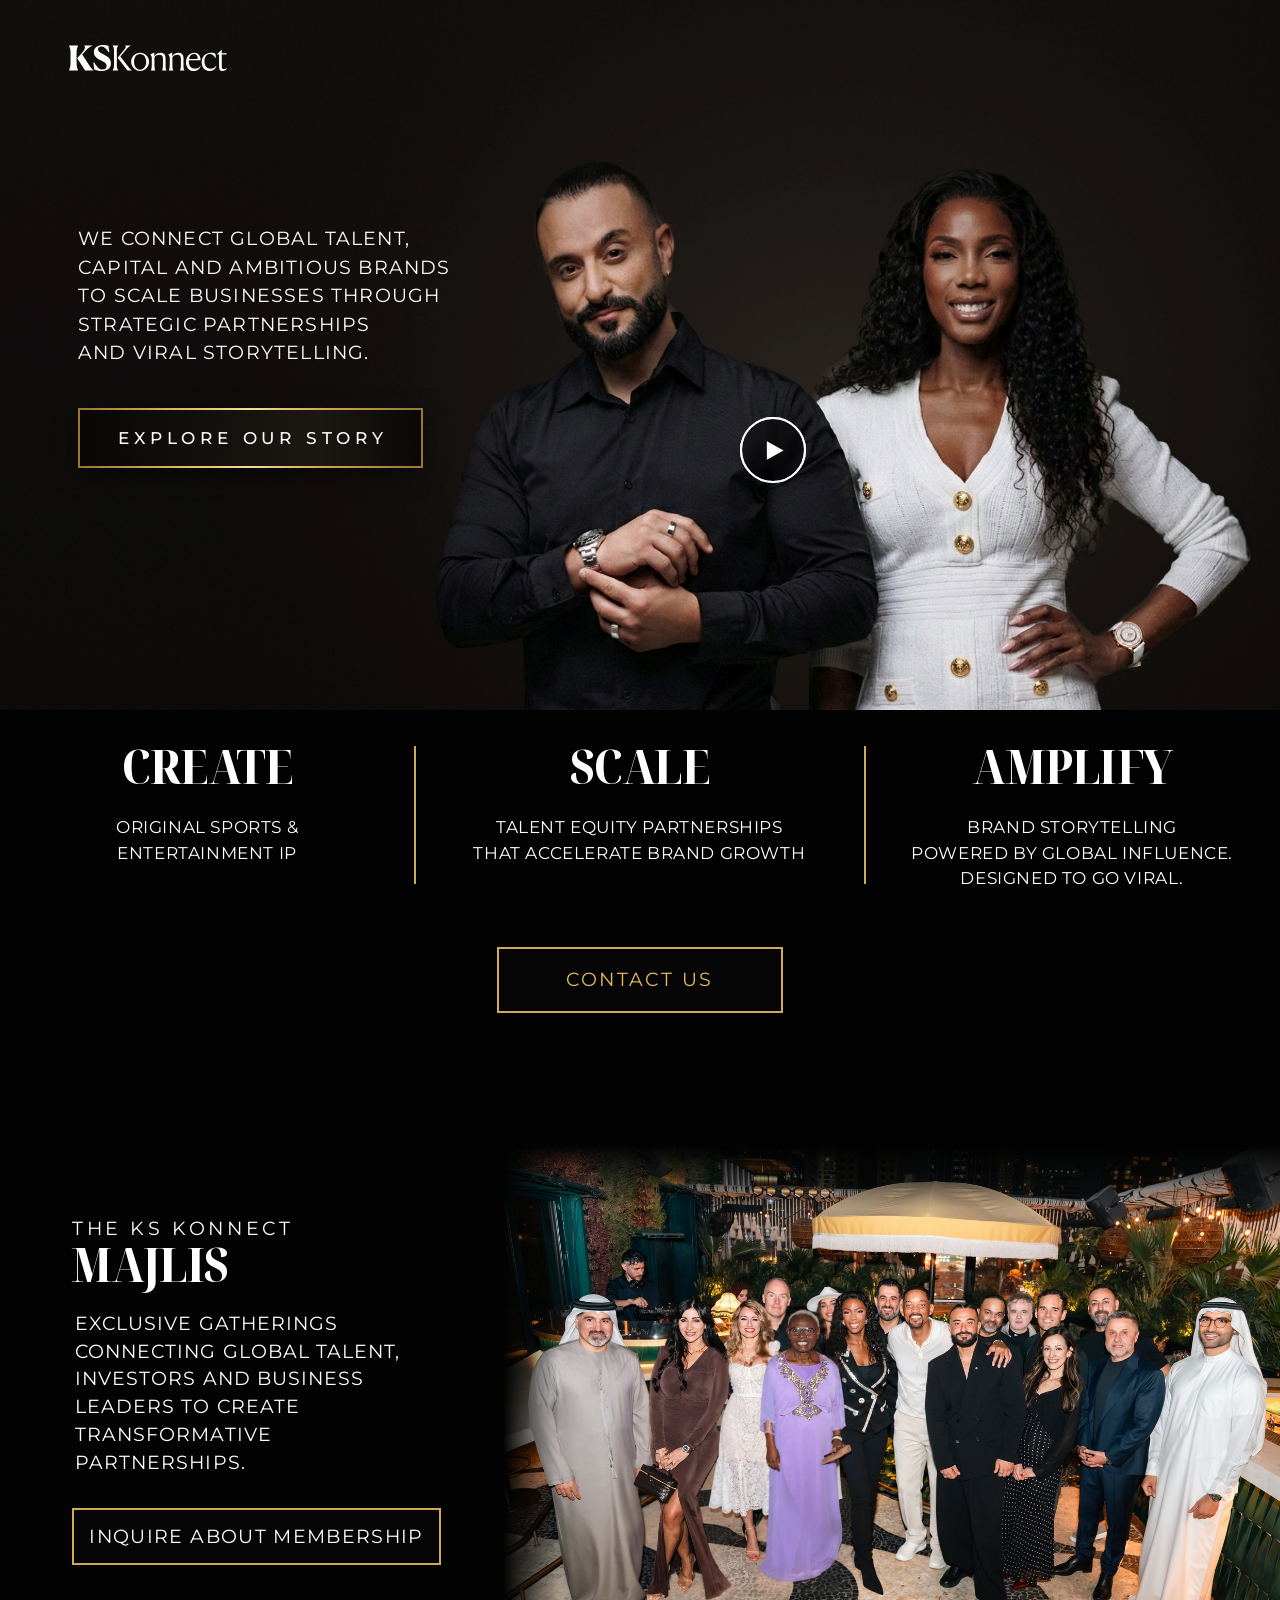
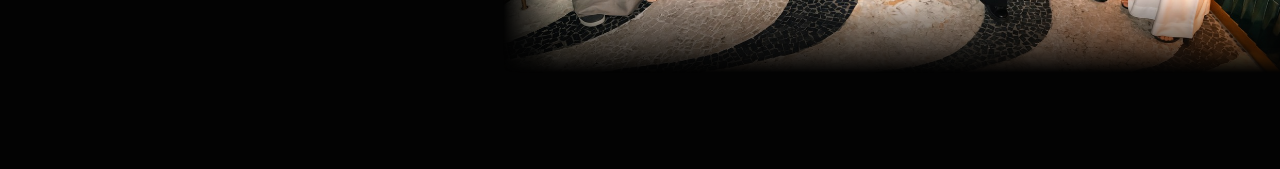
<file: index.html>
<!doctype html>
<html lang="en"><head><meta charset="utf-8"><meta name="viewport" content="width=device-width, initial-scale=1"><link rel="preconnect" href="https://fonts.googleapis.com"><link rel="preconnect" href="https://fonts.gstatic.com" crossorigin><link href="https://fonts.googleapis.com/css2?family=Montserrat:wght@400;500&family=Noto+Serif+Display:wdth,wght@62.5..100,700..900&family=Nunito+Sans:wght@400&display=swap" rel="stylesheet"><link rel="stylesheet" href="style.css">
<title>KS Konnect</title>
<meta name="description" content="We connect global talent, capital and ambitious brands to scale businesses through strategic partnerships and viral storytelling.">
</head><body class="home">
<header class="full h-hero">
  <div class="photo" id="hero-photo">
    <button class="play" id="play" type="button" aria-label="Play the KS Konnect corporate trailer" aria-haspopup="dialog">
      <svg viewBox="0 0 22 24" aria-hidden="true"><path d="M2 1.5v21L21 12z"/></svg>
    </button>
    <button class="story" type="button" aria-haspopup="dialog">Explore our story</button>
  </div>
  <div class="site-head"><div class="wrap"><h1 class="logo-sm"><a href="index.html"><img src="img/logo.svg" alt="KSKonnect"></a></h1></div></div>
  <div class="wrap" style="height:100%">
    <p class="copy">WE CONNECT GLOBAL TALENT, <br>CAPITAL AND AMBITIOUS BRANDS <br>TO SCALE BUSINESSES THROUGH <br>STRATEGIC PARTNERSHIPS <br>AND VIRAL STORYTELLING.</p>
  </div>
</header>

<section class="full pillars">
  <div class="wrap">
    <div class="pillar"><h2 class="title">CREATE</h2><p>ORIGINAL SPORTS &amp; <br>ENTERTAINMENT IP</p></div>
    <div class="pillar"><h2 class="title">SCALE</h2><p>TALENT EQUITY PARTNERSHIPS <br>THAT ACCELERATE BRAND GROWTH</p></div>
    <div class="pillar"><h2 class="title">AMPLIFY</h2><p>BRAND STORYTELLING <br>POWERED BY GLOBAL INFLUENCE. <br>DESIGNED TO GO VIRAL.</p></div>
  </div>
  <div class="cta"><a class="btn" href="majlis.html">Contact us</a></div>
</section>

<section class="full h-majlis">
  <div class="photo" role="img" aria-label="Guests at a KS Konnect Majlis gathering"></div>
  <div class="wrap" style="height:100%">
    <p class="eyebrow kicker">THE KS KONNECT</p>
    <h2 class="title">MAJLIS</h2>
    <p class="copy">EXCLUSIVE GATHERINGS <br>CONNECTING GLOBAL TALENT, <br>INVESTORS AND BUSINESS <br>LEADERS TO CREATE <br>TRANSFORMATIVE <br>PARTNERSHIPS.</p>
    <a class="btn" href="majlis.html">Inquire about membership</a>
  </div>
</section>
<div class="vmodal" id="vmodal" role="dialog" aria-modal="true" aria-label="KS Konnect corporate trailer" hidden>
  <button class="vclose" id="vclose" type="button" aria-label="Close video"><svg viewBox="0 0 14 14" aria-hidden="true"><path d="M1 1l12 12M13 1L1 13" stroke="currentColor" stroke-width="1.6"/></svg></button>
  <video id="trailer" controls playsinline preload="none" poster="img/trailer-poster.jpg">
    <source src="video/ks-konnect-trailer.mp4" type="video/mp4">
  </video>
</div>
<script>
(function(){
  var m=document.getElementById('vmodal'),v=document.getElementById('trailer'),play=document.getElementById('play'),x=document.getElementById('vclose');
  function open(){m.hidden=false;document.documentElement.style.overflow='hidden';if(v.ended)v.currentTime=0;v.play();x.focus()}
  function close(){v.pause();m.hidden=true;document.documentElement.style.overflow='';play.focus()}
  document.getElementById('hero-photo').addEventListener('click',open);
  x.addEventListener('click',close);
  m.addEventListener('click',function(e){if(e.target===m)close()});
  document.addEventListener('keydown',function(e){if(e.key==='Escape'&&!m.hidden)close()});
})();
</script>
</body></html>
</file>
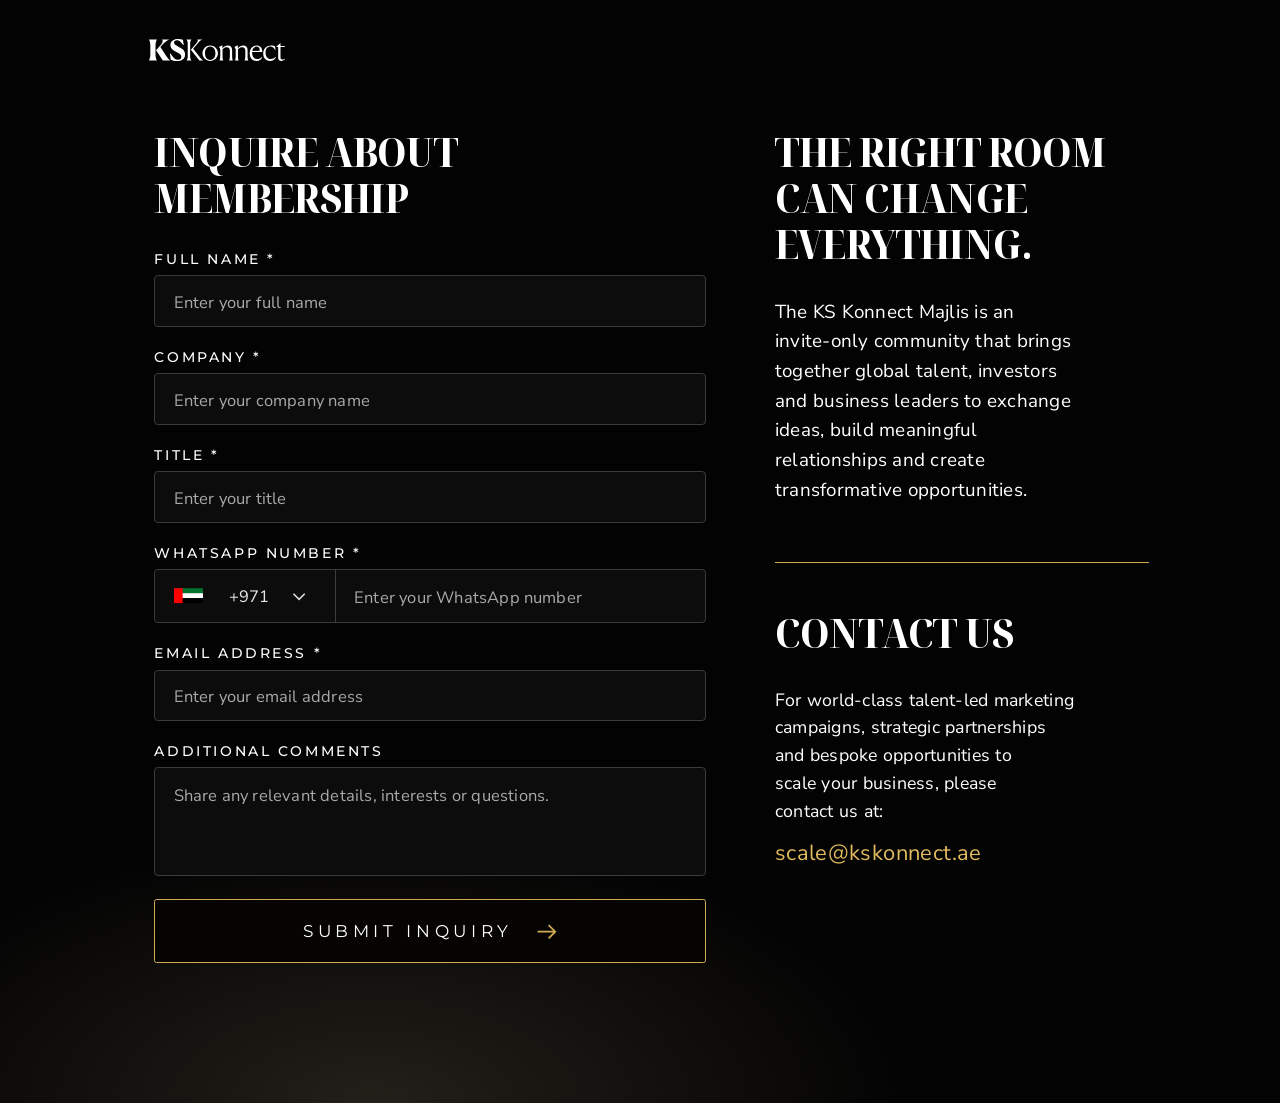
<file: majlis.html>
<!doctype html>
<html lang="en"><head><meta charset="utf-8"><meta name="viewport" content="width=device-width, initial-scale=1"><link rel="preconnect" href="https://fonts.googleapis.com"><link rel="preconnect" href="https://fonts.gstatic.com" crossorigin><link href="https://fonts.googleapis.com/css2?family=Montserrat:wght@400;500&family=Noto+Serif+Display:wdth,wght@62.5..100,700..900&family=Nunito+Sans:wght@400&display=swap" rel="stylesheet"><link rel="stylesheet" href="style.css">
<title>Inquire About Membership | KS Konnect Majlis</title>
<meta name="description" content="A private gathering for global talent, investors and business leaders to create transformative partnerships.">
</head><body>
<header class="full site-head static"><div class="wrap"><a class="logo-sm" href="index.html"><img src="img/logo.svg" alt="KSKonnect"></a></div></header>

<main class="full m-body">
  <div class="wrap">
   <section class="form-col">
    <h1 class="title">INQUIRE ABOUT MEMBERSHIP</h1>
    <form id="interest" novalidate>
      <div class="field"><label for="name">Full name *</label><input class="ctl" id="name" name="name" placeholder="Enter your full name" required autocomplete="name"></div>
      <div class="field"><label for="company">Company *</label><input class="ctl" id="company" name="company" placeholder="Enter your company name" required autocomplete="organization"></div>
      <div class="field"><label for="title">Title *</label><input class="ctl" id="title" name="title" placeholder="Enter your title" required autocomplete="organization-title"></div>
      <div class="field"><label for="whatsapp">WhatsApp number *</label>
        <div class="phone">
          <label class="cc" aria-label="Country code">
            <svg class="flag" viewBox="0 0 24 12" aria-hidden="true"><rect width="24" height="4" fill="#00732f"/><rect y="4" width="24" height="4" fill="#fff"/><rect y="8" width="24" height="4" fill="#000"/><rect width="7" height="12" fill="#ff0000"/></svg>
            <span id="ccv">+971</span>
            <svg class="chev" viewBox="0 0 12 8" aria-hidden="true"><path d="M1 1.5l5 5 5-5" fill="none" stroke="#ddd" stroke-width="1.4"/></svg>
            <select name="country_code" onchange="syncCC()">
              <option>+971</option><option>+966</option><option>+974</option><option>+973</option><option>+968</option><option>+965</option><option>+44</option><option>+1</option><option>+91</option><option>+92</option>
            </select>
          </label>
          <input class="ctl" id="whatsapp" name="whatsapp" type="tel" placeholder="Enter your WhatsApp number" required autocomplete="tel-national">
        </div>
      </div>
      <div class="field"><label for="email">Email address *</label><input class="ctl" id="email" name="email" type="email" placeholder="Enter your email address" required autocomplete="email"></div>
      <div class="field"><label for="comments">Additional comments</label><textarea class="ctl" id="comments" name="comments" placeholder="Share any relevant details, interests or questions."></textarea></div>
      <input type="text" name="_honey" tabindex="-1" autocomplete="off" aria-hidden="true" style="position:absolute;left:-9999px">
      <button class="submit" type="submit">SUBMIT INQUIRY <svg viewBox="0 0 19 14" aria-hidden="true"><path d="M1 7h16M11 1l6 6-6 6" fill="none" stroke="#d1aa55" stroke-width="1.6"/></svg></button>
      <p class="toast" id="toast" role="status"></p>
    </form>
   </section>

   <aside class="aside-col">
    <h2 class="title">THE RIGHT ROOM <br>CAN CHANGE <br>EVERYTHING.</h2>
    <p class="aside-copy">The KS Konnect Majlis is an <br>invite-only community that brings <br>together global talent, investors <br>and business leaders to exchange <br>ideas, build meaningful <br>relationships and create <br>transformative opportunities.</p>
    <span class="rule"></span>
    <h2 class="title">CONTACT US</h2>
    <p class="contact-copy">For world-class talent-led marketing <br>campaigns, strategic partnerships <br>and bespoke opportunities to <br>scale your business, please <br>contact us at:</p>
    <a class="email" href="mailto:scale@kskonnect.ae">scale@kskonnect.ae</a>
   </aside>
  </div>
</main>
<script>
// Inquiries are emailed through Web3Forms (the key is public by design). If Web3Forms can't take
// one, FormSubmit is tried next, sending straight to Sarah.
var WEB3='https://api.web3forms.com/submit',WEB3_KEY='a143e846-c3a7-4bb7-b6cc-3ecf011eaa7e';
var INBOX='https://formsubmit.co/ajax/sarah@mavenmarketingandevents.com';
var TO='scale@kskonnect.ae';
// Show the chosen dialling code; the UAE flag only fits +971, so hide it for the others.
function syncCC(){
  var c=document.querySelector('[name=country_code]').value;
  document.getElementById('ccv').textContent=c;
  document.querySelector('.phone .flag').style.display=c==='+971'?'':'none';
}
// Both services answer JSON with success true or false.
function send(url,data){
  return fetch(url,{method:'POST',headers:{'Content-Type':'application/json',Accept:'application/json'},body:JSON.stringify(data)})
    .then(function(r){return r.json()}).then(function(j){if(String(j.success)!=='true')throw j;return j});
}
// If neither service takes the inquiry, keep the visitor on the page and offer
// the same details as a ready-to-send email, so the inquiry isn't lost.
function offerEmail(t,subject,info,lead){
  var body=Object.keys(info).map(function(k){return k+': '+info[k]}).join('\n');
  var a=document.createElement('a');
  a.href='mailto:'+TO+'?subject='+encodeURIComponent(subject)+'&body='+encodeURIComponent(body);
  a.textContent='Email your details to '+TO;
  t.textContent=lead+' ';t.appendChild(a);
}
document.getElementById('interest').addEventListener('submit',function(e){
  e.preventDefault();
  var f=this,t=document.getElementById('toast'),btn=f.querySelector('.submit'),req=f.querySelectorAll('[required]');
  function v(n){return f.elements.namedItem(n).value.trim()}
  var bad=[].filter.call(req,function(i){return !i.checkValidity()});
  req.forEach(function(i){i.closest('.phone,.ctl').style.borderColor=i.checkValidity()?'':'#c0392b'});
  t.classList.add('on');
  if(bad.length){t.textContent='Please complete the required fields.';return}
  function done(){f.reset();syncCC();t.textContent='Thank you. We will be in touch shortly.'}
  if(v('_honey')){done();return}   // a bot filled the hidden field
  btn.disabled=true;t.textContent='Sending your inquiry...';
  var subject='New Majlis membership inquiry: '+v('name');
  var info={'Full name':v('name'),'Company':v('company'),'Title':v('title'),'WhatsApp':v('country_code')+' '+v('whatsapp'),'Email':v('email'),'Additional comments':v('comments')||'-'};
  var web3=Object.assign({access_key:WEB3_KEY,subject:subject,from_name:'KS Konnect website',replyto:v('email')},info);
  var formsubmit=Object.assign({_subject:subject,_template:'table',_captcha:'false',_replyto:v('email')},info);
  send(WEB3,web3).catch(function(){return send(INBOX,formsubmit)}).then(done).catch(function(err){
    // A TypeError or SyntaxError means the service didn't answer (offline, or its server is down).
    var down=err instanceof TypeError||err instanceof SyntaxError;
    offerEmail(t,subject,info,down?'Our inquiry form is briefly unavailable.':'Sorry, that did not send.');
  }).then(function(){btn.disabled=false});
});
</script>
</body></html>
</file>
<file: style.css>
/* KS Konnect. Layout is drawn on the 853px mockup grid: "Nu" = N mockup pixels, scaled to the viewport (capped at 1100px,
   or 1600px on the home page so it fills a laptop screen). */
:root{
  --u: calc(min(100vw, 1100px) / 853);
  --gold:#d1aa55; --gold-text:#e2bb5e;
  --ink:#030303; --white:#fff;
  --serif:'Noto Serif Display', 'Playfair Display', Georgia, serif;
  --body:'Nunito Sans', 'Avenir Next', Avenir, sans-serif;
  --sans:'Montserrat', 'Helvetica Neue', Arial, sans-serif;
}
.home{--u: calc(min(100vw, 1600px) / 853)}
*{box-sizing:border-box;margin:0;padding:0}
html{background:var(--ink)}
body{background:var(--ink);color:var(--white);font-family:var(--sans);-webkit-font-smoothing:antialiased;overflow-x:hidden}
a{color:inherit;text-decoration:none}
.btn{position:absolute;display:flex;align-items:center;justify-content:center;border:calc(1.5 * var(--u)) solid var(--gold);background:#050505;color:#fff;font-family:var(--sans);font-weight:400;text-transform:uppercase;transition:background .25s,color .25s}
.btn:hover{background:var(--gold);color:#000}
.wrap{position:relative;width:calc(853 * var(--u));margin:0 auto}
.full{position:relative;width:100%}
.eyebrow{position:absolute;font-family:var(--sans);font-weight:400;text-transform:uppercase;white-space:nowrap}
.display{position:absolute;font-family:var(--serif);font-weight:800;font-stretch:83.5%;line-height:1;white-space:nowrap}
.copy{position:absolute;font-family:var(--sans);white-space:nowrap}
/* every section title shares one size */
.title{font-family:var(--serif);font-weight:800;font-stretch:83.5%;font-size:calc(31 * var(--u));line-height:1.15;letter-spacing:calc(-.5 * var(--u))}

/* small logo, top left (the client's wordmark, img/logo.svg; the text styles only show if it fails to load) */
.site-head{position:absolute;top:0;left:0;right:0;z-index:5}
.site-head.static{position:relative;height:calc(84 * var(--u))}
.logo-sm{position:absolute;left:calc(46 * var(--u));top:calc(30 * var(--u));font-family:var(--serif);font-weight:800;font-stretch:83.5%;font-size:calc(21 * var(--u));line-height:1;letter-spacing:calc(-.5 * var(--u))}
.logo-sm img{display:block;height:calc(17 * var(--u));width:auto}

/* ---------- HOME ---------- */
/* the hero image is calc(553 * var(--u)) tall; its top calc(80 * var(--u)) is empty backdrop, so it's cropped off to sit the founders higher */
.h-hero{height:calc(473 * var(--u));background:#141310 url(img/home-hero-edge.png) 0 calc(-80 * var(--u))/100% calc(553 * var(--u)) no-repeat}
.h-hero .photo{position:absolute;inset:0;width:calc(853 * var(--u));left:50%;transform:translateX(-50%);height:calc(473 * var(--u));background:url(img/home-hero.jpg) 0 calc(-80 * var(--u))/calc(853 * var(--u)) calc(553 * var(--u)) no-repeat;cursor:pointer}
.h-hero > .wrap{pointer-events:none}
.h-hero .copy{pointer-events:auto;left:calc(52 * var(--u));top:calc(150 * var(--u));font-size:calc(12.6 * var(--u));line-height:calc(19 * var(--u));letter-spacing:calc(.8 * var(--u));font-weight:400}
/* play button over the founders and "Explore our story" box under the headline; both open the corporate trailer */
.play{position:absolute;left:calc(493 * var(--u));top:calc(278 * var(--u));width:calc(44 * var(--u));height:calc(44 * var(--u));border-radius:50%;border:calc(1.5 * var(--u)) solid #fff;background:rgba(0,0,0,.35);-webkit-backdrop-filter:blur(3px);backdrop-filter:blur(3px);display:flex;align-items:center;justify-content:center;cursor:pointer;transition:background .25s,transform .25s}
.play svg{width:calc(13 * var(--u));height:calc(14 * var(--u));margin-left:calc(3 * var(--u))}
.play svg path{fill:#fff;transition:fill .25s}
.play::before{content:"";position:absolute;inset:calc(-1.5 * var(--u));border-radius:50%;border:calc(1.5 * var(--u)) solid rgba(255,255,255,.85);animation:ring 2.4s ease-out infinite}
@keyframes ring{from{transform:scale(1);opacity:.8}to{transform:scale(1.5);opacity:0}}
.play:hover,.h-hero .photo:hover .play{background:#fff;transform:scale(1.06)}
.play:hover svg path,.h-hero .photo:hover .play svg path{fill:#000}
.story{position:absolute;left:calc(52 * var(--u));top:calc(272 * var(--u));width:calc(230 * var(--u));height:calc(40 * var(--u));display:flex;align-items:center;justify-content:center;padding-left:calc(3.2 * var(--u));border:calc(1.5 * var(--u)) solid transparent;border-image:linear-gradient(90deg,#9a7632,#e2bb5e 30%,#f6dc95 50%,#d1aa55 70%,#9a7632) 1;background:linear-gradient(90deg,rgba(8,7,6,.9),rgba(30,26,20,.82) 70%,rgba(8,7,6,.9));box-shadow:0 calc(4 * var(--u)) calc(18 * var(--u)) rgba(0,0,0,.45);color:#fff;font-family:var(--sans);font-size:calc(11 * var(--u));letter-spacing:calc(3.2 * var(--u));font-weight:500;text-transform:uppercase;white-space:nowrap;cursor:pointer;transition:background .25s,color .25s}
.story:hover{background:var(--gold);color:#000}
@media (prefers-reduced-motion:reduce){.play::before{animation:none;opacity:0}}

/* trailer lightbox */
.vmodal{position:fixed;inset:0;z-index:50;display:flex;align-items:center;justify-content:center;padding:60px 16px;background:rgba(0,0,0,.92)}
.vmodal[hidden]{display:none}
.vmodal video{display:block;width:min(100%, 1280px, calc((100vh - 120px) * 16 / 9));aspect-ratio:16/9;background:#000;outline:1px solid rgba(209,170,85,.35)}
.vclose{position:absolute;top:12px;right:12px;width:40px;height:40px;border-radius:50%;border:1.5px solid var(--gold);background:transparent;color:#fff;cursor:pointer;display:flex;align-items:center;justify-content:center;transition:background .25s,color .25s}
.vclose svg{width:14px;height:14px}
.vclose:hover{background:var(--gold);color:#000}

.pillars{background:#020202;padding-bottom:calc(44 * var(--u))}
.pillars .wrap{display:grid;grid-template-columns:calc(276 * var(--u)) calc(300 * var(--u)) calc(277 * var(--u));height:calc(140 * var(--u))}
.cta{display:flex;justify-content:center;padding-top:calc(18 * var(--u))}
.cta .btn{position:relative;width:calc(190 * var(--u));height:calc(44 * var(--u));font-size:calc(12.6 * var(--u));letter-spacing:calc(1.6 * var(--u));color:var(--gold-text)}
.cta .btn:hover{color:#000}
.pillar{position:relative;text-align:center}
.pillar + .pillar::before{content:"";position:absolute;left:0;top:calc(24 * var(--u));width:calc(1 * var(--u));height:calc(92 * var(--u));background:var(--gold)}
.pillar .title{margin-top:calc(20 * var(--u))}
.pillar p{margin-top:calc(14 * var(--u));font-size:calc(11.4 * var(--u));line-height:calc(17 * var(--u));letter-spacing:calc(.4 * var(--u));font-weight:400}

.h-majlis{height:calc(460 * var(--u));background:#030303;overflow:hidden}
.h-majlis .photo{position:absolute;top:0;left:50%;transform:translateX(-50%);width:calc(853 * var(--u));height:calc(460 * var(--u))}
.h-majlis .photo::before{content:"";position:absolute;left:calc(335 * var(--u));top:calc(44 * var(--u));width:calc(528 * var(--u));height:calc(352 * var(--u));background:url(img/majlis-event.jpg) center/cover no-repeat;
  -webkit-mask-image:linear-gradient(90deg,transparent,#000 7%),linear-gradient(transparent,#000 12%,#000 86%,transparent);-webkit-mask-composite:source-in;
  mask-image:linear-gradient(90deg,transparent,#000 7%),linear-gradient(transparent,#000 12%,#000 86%,transparent);mask-composite:intersect}
.kicker{font-size:calc(12.6 * var(--u));letter-spacing:calc(2.4 * var(--u))}
.h-majlis .kicker{left:calc(48 * var(--u));top:calc(92 * var(--u))}
.h-majlis .title{position:absolute;left:calc(47 * var(--u));top:calc(108 * var(--u));line-height:1}
.h-majlis .copy{left:calc(50 * var(--u));top:calc(154 * var(--u));font-size:calc(12.4 * var(--u));line-height:calc(18.5 * var(--u));letter-spacing:calc(.7 * var(--u))}
.h-majlis .btn{left:calc(48 * var(--u));top:calc(286 * var(--u));width:calc(246 * var(--u));height:calc(38 * var(--u));font-size:calc(12.4 * var(--u));letter-spacing:calc(.9 * var(--u))}

/* ---------- MAJLIS (membership form) ---------- */
.m-body{padding:calc(16 * var(--u)) 0 calc(96 * var(--u));background:radial-gradient(calc(420 * var(--u)) calc(210 * var(--u)) at calc(290 * var(--u)) 100%,#231f19,rgba(3,3,3,0) 100%),var(--ink)}
.m-body .wrap{display:grid;grid-template-columns:calc(428 * var(--u)) calc(290 * var(--u));column-gap:calc(53 * var(--u));padding-left:calc(50 * var(--u));align-items:start}
.m-body .title{margin-bottom:calc(24 * var(--u))}
.field{margin-bottom:calc(18 * var(--u))}
.field > label{display:block;font-size:calc(11 * var(--u));letter-spacing:calc(2 * var(--u));font-weight:500;text-transform:uppercase;line-height:1;height:calc(18 * var(--u))}
.ctl{display:block;width:100%;height:calc(40 * var(--u));border:calc(1 * var(--u)) solid #3b3b3b;border-radius:calc(3 * var(--u));background:#0c0c0c;color:#fff;font-family:var(--body);font-size:calc(12.8 * var(--u));padding:calc(2 * var(--u)) calc(14 * var(--u)) 0;outline:none;font-weight:400;letter-spacing:calc(.15 * var(--u))}
.ctl::placeholder{color:#a9a9a9;opacity:1}
.ctl:focus,.phone:focus-within{border-color:var(--gold)}
textarea.ctl{height:calc(84 * var(--u));padding-top:calc(12 * var(--u));resize:none;line-height:1.45}
.phone{display:flex;height:calc(42 * var(--u));border:calc(1 * var(--u)) solid #3b3b3b;border-radius:calc(3 * var(--u));background:#0c0c0c}
.phone .cc{font-family:var(--body);display:flex;align-items:center;width:calc(140 * var(--u));border-right:calc(1 * var(--u)) solid #3e3e3e;padding-left:calc(14 * var(--u));font-size:calc(12.8 * var(--u));color:#e8e8e8;cursor:pointer;position:relative}
.phone .cc select{position:absolute;inset:0;opacity:0;cursor:pointer}
.flag{width:calc(23 * var(--u));height:calc(15 * var(--u));margin-right:calc(20 * var(--u));display:block}
.chev{width:calc(11 * var(--u));height:calc(7 * var(--u));margin-left:calc(18 * var(--u))}
.phone input{flex:1;border:0;background:transparent;height:100%;border-radius:0}
.submit{margin-top:calc(8 * var(--u));width:100%;height:calc(50 * var(--u));border:calc(1.5 * var(--u)) solid var(--gold);border-radius:calc(2 * var(--u));background:#050403;color:#fff;font-family:var(--sans);font-size:calc(13 * var(--u));letter-spacing:calc(3.6 * var(--u));font-weight:400;display:flex;align-items:center;justify-content:center;cursor:pointer;transition:background .25s,color .25s}
.submit svg{width:calc(17 * var(--u));height:calc(12 * var(--u));margin-left:calc(18 * var(--u))}
.submit:hover{background:var(--gold);color:#000}
.submit:disabled{opacity:.6;cursor:wait}
.submit:hover svg path{stroke:#000}
.toast{margin-top:calc(12 * var(--u));font-size:calc(12 * var(--u));color:var(--gold-text);opacity:0;transition:opacity .3s}
.toast.on{opacity:1}
.toast a{text-decoration:underline}

.aside-col{padding-top:0}
.aside-copy,.contact-copy{font-family:var(--body);font-weight:400;letter-spacing:calc(.2 * var(--u))}
.aside-copy{font-size:calc(14.6 * var(--u));line-height:calc(23 * var(--u))}
.rule{display:block;width:100%;height:calc(1 * var(--u));background:var(--gold);margin:calc(44 * var(--u)) 0 calc(36 * var(--u))}
.contact-copy{font-size:calc(13.8 * var(--u));line-height:calc(21.5 * var(--u))}
.email{display:inline-block;margin-top:calc(10 * var(--u));font-family:var(--body);font-size:calc(17 * var(--u));color:var(--gold-text);letter-spacing:calc(.3 * var(--u))}
.email:hover{text-decoration:underline}

/* only once the page stops growing do the photos need their sides faded into the background */
@media (min-width:1601px){
  .photo{-webkit-mask-image:linear-gradient(90deg,transparent,#000 7%,#000 93%,transparent);mask-image:linear-gradient(90deg,transparent,#000 7%,#000 93%,transparent)}
}

/* ---------- PHONES: stack the layout ---------- */
@media (max-width:640px){
  :root,.home{--u:calc(100vw / 400)}
  .logo-sm{left:calc(16 * var(--u));top:calc(22 * var(--u));font-size:calc(22 * var(--u))}
  .logo-sm img{height:calc(17.5 * var(--u))}
  .h-hero{height:auto;padding:calc(80 * var(--u)) calc(16 * var(--u)) calc(300 * var(--u))}
  .h-hero .photo{left:0;transform:none;width:100%;top:auto;bottom:0;height:calc(340 * var(--u));background-size:auto calc(340 * var(--u));background-position:100% 100%}
  .play{left:calc(168 * var(--u));top:calc(211 * var(--u));width:calc(42 * var(--u));height:calc(42 * var(--u))}
  .story{left:calc(84 * var(--u));top:calc(263 * var(--u));width:calc(210 * var(--u));height:calc(34 * var(--u));font-size:calc(10 * var(--u));letter-spacing:calc(2.6 * var(--u));padding-left:calc(2.6 * var(--u))}
  .play svg{width:calc(12 * var(--u));height:calc(13 * var(--u))}
  .h-hero .copy{position:relative;left:0;top:0}
  .h-hero .copy{white-space:normal;font-size:calc(13.5 * var(--u));line-height:calc(20 * var(--u))}
  .h-hero .copy br,.h-majlis .copy br{display:none}
  .wrap{width:100%}
  .photo{-webkit-mask-image:linear-gradient(transparent,#000 30%);mask-image:linear-gradient(transparent,#000 30%)}
  .h-hero{background-image:none}
  .pillars{height:auto}
  .pillars .wrap{display:block;height:auto;padding:calc(8 * var(--u)) calc(16 * var(--u))}
  .cta{padding-top:calc(4 * var(--u))}
  .cta .btn{width:calc(200 * var(--u));height:calc(44 * var(--u));font-size:calc(13 * var(--u))}
  .pillar{padding:calc(24 * var(--u)) 0}
  .pillar + .pillar::before{left:50%;top:0;width:calc(80 * var(--u));height:calc(1 * var(--u));transform:translateX(-50%)}
  .pillar .title{margin-top:0}
  .pillar p{font-size:calc(12 * var(--u));line-height:calc(18 * var(--u))}
  .h-majlis{height:auto;padding:calc(36 * var(--u)) calc(16 * var(--u)) calc(310 * var(--u))}
  .h-majlis .photo{left:0;transform:none;width:100%;top:auto;bottom:0;height:calc(290 * var(--u))}
  .h-majlis .photo::before{left:0;top:0;width:100%;height:100%;-webkit-mask-image:linear-gradient(transparent,#000 22%);mask-image:linear-gradient(transparent,#000 22%)}
  .h-majlis .kicker,.h-majlis .title,.h-majlis .copy,.h-majlis .btn{position:relative;left:0;top:0}
  .h-majlis .title{margin-top:calc(6 * var(--u))}
  .h-majlis .copy{margin-top:calc(16 * var(--u))}
  .h-majlis .copy{white-space:normal;font-size:calc(13 * var(--u));line-height:calc(19.5 * var(--u))}
  .h-majlis .btn{margin-top:calc(22 * var(--u));width:calc(260 * var(--u));height:calc(42 * var(--u));font-size:calc(12.6 * var(--u))}
  .site-head.static{height:calc(64 * var(--u))}
  .m-body{padding:calc(8 * var(--u)) calc(16 * var(--u)) calc(48 * var(--u))}
  .m-body .wrap{display:block;padding:0}
  .m-body .title{font-size:calc(28 * var(--u))}
  .field > label{font-size:calc(11.5 * var(--u))}
  .ctl,.phone .cc{font-size:calc(14 * var(--u))}
  .aside-col{padding-top:calc(56 * var(--u))}
  .aside-copy,.contact-copy{font-size:calc(15 * var(--u));line-height:calc(23 * var(--u))}
  .aside-copy br,.contact-copy br{display:none}
  .rule{margin:calc(36 * var(--u)) 0}
}
</file>
